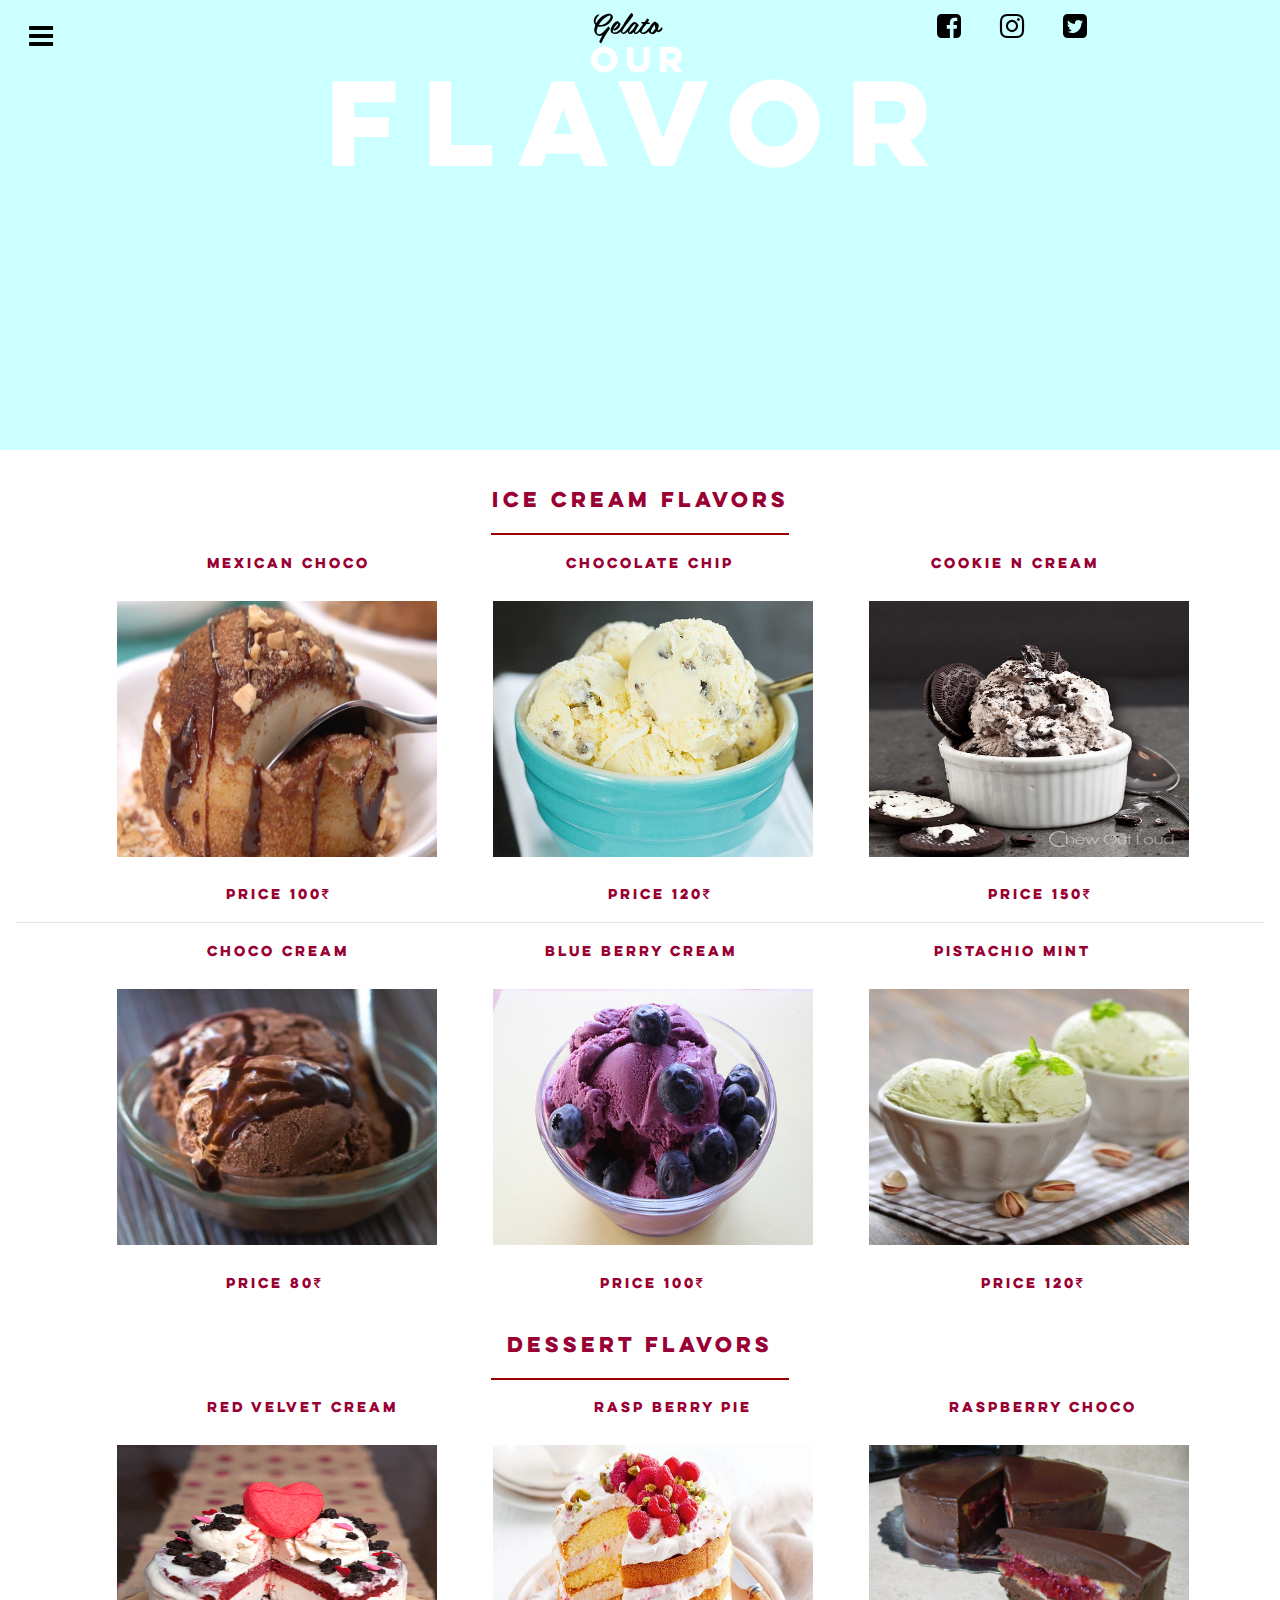
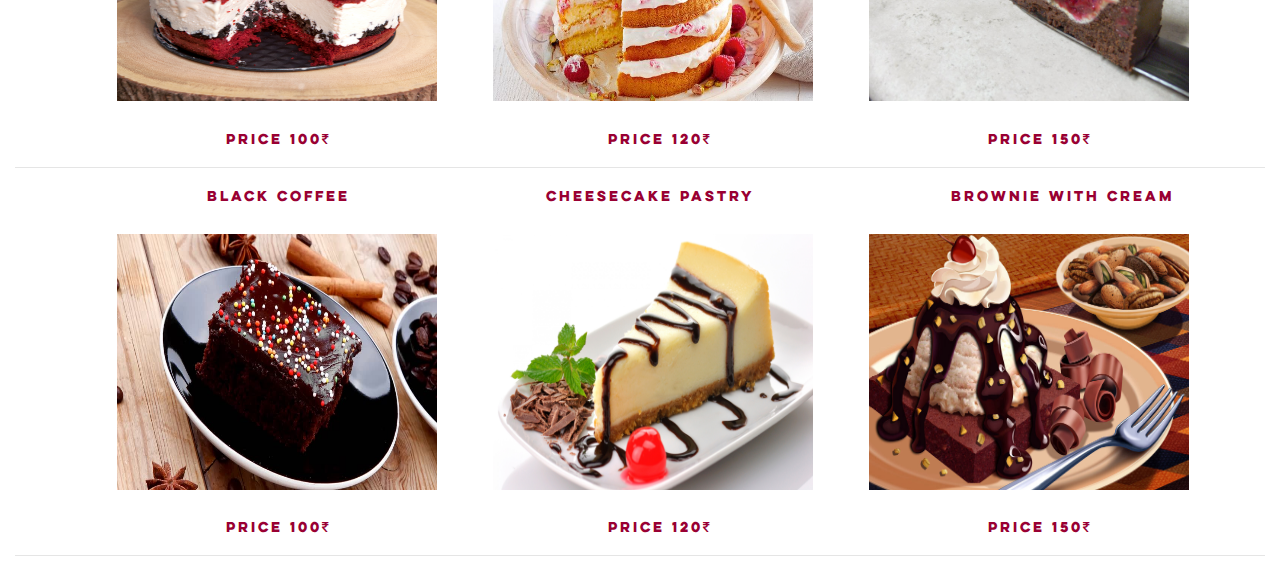
<file: menu.html>
<!DOCTYPE html PUBLIC "-//W3C//DTD XHTML 1.0 Transitional//EN" "http://www.w3.org/TR/xhtml1/DTD/xhtml1-transitional.dtd">
<html xmlns="http://www.w3.org/1999/xhtml">
<head>
<meta http-equiv="Content-Type" content="text/html; charset=utf-8" />
<meta name="viewport" content="width=device-width, initial-scale=1.0">
<title>Home</title>
<link rel="stylesheet" href="css/index.css" />
<link rel="stylesheet" href="css/bootstrap.min.css" />
<link rel="stylesheet" href="css/menu.css" />
<link rel="stylesheet" href="https://cdnjs.cloudflare.com/ajax/libs/font-awesome/4.7.0/css/font-awesome.min.css">
<script src="js/jquery-3.3.1.min.js"></script>
<script src="js/popper.min.js"></script>
<script src="js/bootstrap.min.js"></script>
<script src="js/carousel.js"></script>
 
</head>
 <body>
 <div class="container-fluid" >
<nav class="navbar fixed-top ">
<button class="navbar-toggler" type="button" data-toggle="collapse" data-target="#collapsibleNavbar">
<i class="fa fa-bars menubutton" ></i></button>
<div class="collapse navbar-collapse" id="collapsibleNavbar">
<ul class="navbar-nav">
    <li class="nav-item">
      <a class="nav-link" href="index.html#section1">Home</a>
    </li>
    <li class="nav-item">
      <a class="nav-link" href="index.html#section2">Flavors</a>
    </li>
    <li class="nav-item">
      <a class="nav-link" href="index.html#section3">Menu</a>
    </li>
    <li class="nav-item">
      <a class="nav-link" href="index.html#section4">Contact</a></li>
    </li>
    </li>
</ul>
</div>
</nav>
<p class="gelato">Gelato</p>
<p class="social"><a href="#"><i class="fa fa-facebook-square icon"></i></a>&nbsp;&nbsp;&nbsp;&nbsp;
    <a href="#" ><i class="fa fa-instagram icon" ></i></a>&nbsp;&nbsp;&nbsp;&nbsp;
        <a href="#"><i class="fa fa-twitter-square icon" ></i></a></p>
<div class="row">
<div class="container-fluid menu ">
	
<p class="m1p1">OUR</p>

<p class="m1p2">FLAVOR</p>
</div>
</div>
<p id="Flavors"> ICE CREAM FLAVORS</p>
<hr class="hr2" />
<p class="imghead">Mexican Choco</p>
<p class="imghead">Chocolate Chip</p>
<p class="imghead">Cookie N Cream</p>
<img alt="Mexican Choco" src="images/flavors/Mexican Choco.png" id="flavorimages" />
<img alt="Chocolate Chip" src="images/flavors/chocolate-chip-cookie-dough-ice-cream-12-600.jpg" id="flavorimages" />
<img alt="Cookie N Cream" src="images/flavors/Cookies-n-Cream-Ice-Cream-2.jpg" id="flavorimages" />
<p class="imgbottom">Price 100<i class="fa fa-rupee rs"></i></p>
<p class="imgbottom">Price 120<i class="fa fa-rupee rs"></i></p>
<p class="imgbottom">Price 150<i class="fa fa-rupee rs"></i></p>
<hr />
<p class="imghead">Choco Cream</p>
<p class="imghead">Blue Berry Cream</p>
<p class="imghead">Pistachio Mint</p>
<img alt="Choco Cream" src="images/flavors/Choco.jpg" id="flavorimages" />
<img alt="Blue Berry Cream" src="images/flavors/Blueberry Ice Cream.jpg" id="flavorimages" />
<img alt="Pistachio Mint" src="images/flavors/Pistachio Mint.jpg" id="flavorimages" />
<p class="imgbottom">Price 80<i class="fa fa-rupee rs"></i></p>
<p class="imgbottom">Price 100<i class="fa fa-rupee rs"></i></p>
<p class="imgbottom">Price 120<i class="fa fa-rupee rs"></i></p>
 
<p id="Flavors"> DESSERT FLAVORS</p>
<hr class="hr2" />
<p class="imghead">Red Velvet Cream</p>
<p class="imghead">Rasp Berry Pie</p>
<p class="imghead">Raspberry Choco</p>
<img alt="Red Velvet" src="images/flavors/red-velvet-cream-cheese-ice-cream-cake-recipe-02.jpg" id="flavorimages" />
<img alt="Rasp Berry " src="images/flavors/raspberry-honey-dessert-cake-92136-1.jpeg" id="flavorimages" />
<img alt="Raspberry Choco" src="images/flavors/Slice of Raspberry and Flourless Chocolate Cake PIECAKEN 2.JPG"  id="flavorimages" />
<p class="imgbottom">Price 100<i class="fa fa-rupee rs"></i></p>
<p class="imgbottom">Price 120<i class="fa fa-rupee rs"></i></p>
<p class="imgbottom">Price 150<i class="fa fa-rupee rs"></i></p>
<hr  />
<p class="imghead">Black Coffee</p>
<p class="imghead">Cheesecake Pastry</p>
<p class="imghead">Brownie with Cream</p>
<img alt="Black Coffe Choco" src="images/flavors/black coffee and chocolate cake with cinnamon coffee beans.jpg" id="flavorimages" />
<img alt="Cheesecake Pastry" src="images/flavors/Cheesecake-Pastry-Slice-Dessert-Dish-Chocolate-Layer-Frosting-Cherry-WallpapersByte-com-3840x2160.jpg" id="flavorimages" />
<img alt="Brownie with Icecream" src="images/flavors/Brownie with Icecream.jpg" id="flavorimages" />
<p class="imgbottom">Price 100<i class="fa fa-rupee rs"></i></p>
<p class="imgbottom">Price 120<i class="fa fa-rupee rs"></i></p>
<p class="imgbottom">Price 150<i class="fa fa-rupee rs"></i></p>
<hr />
</div>
</body>
</html>
</file>
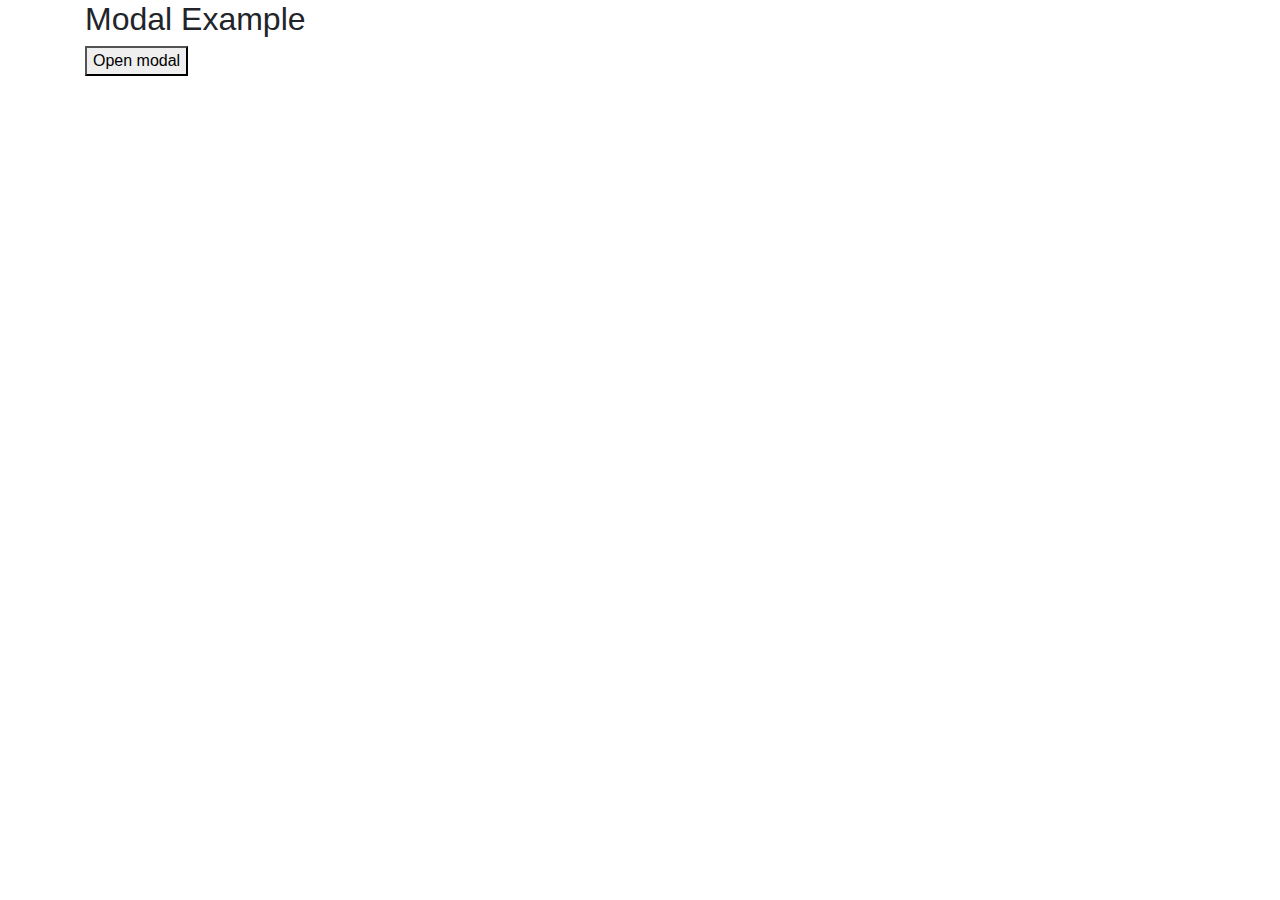
<file: model.html>
<!DOCTYPE html>
<html lang="en">
<head>
  <title>Bootstrap Example</title>
  <meta charset="utf-8">
  <meta name="viewport" content="width=device-width, initial-scale=1">
  <link rel="stylesheet" href="https://maxcdn.bootstrapcdn.com/bootstrap/4.0.0/css/bootstrap.min.css">
  <script src="https://ajax.googleapis.com/ajax/libs/jquery/3.3.1/jquery.min.js"></script>
  <script src="https://cdnjs.cloudflare.com/ajax/libs/popper.js/1.12.9/umd/popper.min.js"></script>
  <script src="https://maxcdn.bootstrapcdn.com/bootstrap/4.0.0/js/bootstrap.min.js"></script>
</head>
<body>
<style>
style
{
	margin-top:80vw;
}

.section1
{
	height: 50vh;
	width: 50vw;
	background-color: #F9DB79; 
}

</style>
<div class="container">
  <h2>Modal Example</h2>
  <!-- Button to Open the Modal -->
  <button type="button class="btn btn-primary style" data-toggle="modal" data-target="#myModal">
    Open modal
  </button>

  <!-- The Modal -->
  <div class="modal fade myModel " id="myModal">
    <div class="modal-dialog">
      <div class="modal-content">
      
        <!-- Modal Header -->
        <div class="modal-header">
          <h4 class="modal-title">Thanks for subscribing</h4>
          <button type="button" class="close" data-dismiss="modal">&times;</button>
        </div>
        
        <!-- Modal body -->
        <div class="modal-body section1">
          We will Provide new updates</br>through email
        </div>
        
        <!-- Modal footer -->
        <div class="modal-footer">
          <button type="button" class="btn btn-danger" data-dismiss="modal">Close</button>
        </div>
        
      </div>
    </div>
  </div>
  
</div>

</body>
</html>
</file>
<file: css/index.css>
.navbar
{
	width:8vw;
	height:8vh;
}
.nav-link
{
	color:#000;
	font-family: DIN Neuzeit Grotesk;
	font-size: 2vw;
}
.nav-link:hover
{
	color:#C66;
}
.menubutton
{
	font-size: 2.2vw !important;
	color: #000;
}
.menubutton:hover
{
	color: #C66;
}
.icon
{
	color:#000;	
}
.icon:hover
{
	color: #FFF;
}
.icon-carousel
{
	font-size:4.5vw !important;
	color: #6F3 !important;
}
.icon-close
{
	color:#600;
	font-size:2.5vw !important;
	margin-top: 0.2vw;
}
.navbar-toggler:hover
{
	background-color: #CF9;
}
	
#section1
{
	height: 100vh;
	width: 100vw;
	background-color: #F9DB79; 
	background-image: url(../images/background.jpg);
	background-repeat: no-repeat;
	background-size:  auto 80%;
    -moz-background-size:contain;
	background-position: 51%;
 	background-attachment: fixed;
}
.gelato
{
	font-family: belinda ;
	font-size:2.2vw;
	color: #000;
	padding-top: 0.5vw;
	position:fixed;
	margin-left:45vw;
}
.social
{
	font-size:2.2vw;
	position:fixed;
	margin-left:72vw;
	padding-top:0.5vw;
}
.s1p2
{
	font-family: Lulo Clean;
	font-size:2.5vw;
	color: #FFF;
	padding-top : 15%; 
	text-align:center;

}
.ice-cream
{
	font-family: Lulo clean;
	font-size:8.5vw;
	color: #FFF;
	text-align:center;
	margin-top: -4%;	
}
#section2
{ 
width: 100vw;
height: 100vh;

}
.section2-1
{
height:100vh;
width: 50vw;
padding-top:12vw;

}
.s2p1
{
	color: #903 !important ;
	font-family: Lulo Clean ;
	font-size: 2.8vw;
	text-align: center;
	padding-top : 20%;
}
.s2p2
{
	color: #933 !important ;
	font-family:  belinda;
	font-size: 2.4vw;
	text-align: center;
	margin-top : -4%;
	
}
.s2p3
{ 
	color: #933;
	font-family: DIN Neuzeit Grotesk;
	text-align: center;
	font-size : 2.5vw;
	padding-left;
	}
.hr1
{
	border-color: #900;
	border-style:groove;
	border-width:thin;
	width:28vw;
	margin-top : -2%;
}
.s2btn1
{
	padding-left: 43%;
	font-family:DIN Neuzeit Grotesk;	
}

.btns2b1
{
	padding : 0.15vw 2.5vw;
	font-size: 2.0vw;
	background-color:transparent;
	color: #000;
	cursor: pointer;
	border-color:#900;
	border-style:ridge;
}
.btns2b1:hover {
	background-color: #999 ;
                }
 
#section3
{ 
	height: 100vh; 
	width:100vw;
	background-color: #069;
	background-image: url(../images/s3-dessert.jpg);
	background-repeat:no-repeat;
	background-size:cover;
    -moz-background-size:cover;
	background-position:center center;
 	background-attachment: fixed;
}
.s3p1
{
	font-family:Lulo Clean;
	font-size: 4.5vw;
	color: #666 ;
	padding-top: 8vw;
	text-align:center;
}
.s3p2
{
	font-family:Lulo Clean;
	font-size: 8.5vw;
	color: #666;
	text-align:center;
}
.btns3
{
	padding: 1.0vw 5.5vw ;
	font-family: Lulo Clean;
	text-align:center;
}
.btns3b1
{
	padding: 0.15vw 2.5vw ;
	font-size: 1.8vw;
	background-color:transparent;
	color: #666 ;
	cursor: pointer;
	border-color:#666;
	border-style:ridge;
}
.btns3b1:hover {
	background-color: #CCC;
                }
#section4
{
	height: 50vh;
	width: 100vw;
	background-color: #CFC;
} 
.section4-1
{ 
width: 100vw;
height: 50vh;
background-color: #F06;
}
.section4-2
{
width: 100vw;
height: 50vh;
background-color: #000;
}
.carousel slide
{
	background-color:transparent !important;}
.imgContainer{
	width: 25vw;
	height: 50vh;
	float:left;  
}

.s4p1
{
	font-size: 2.0vw;
	font-family: DIN Neuzeit Grotesk;
	color: #FFF;
	padding-top:3vw;
	padding-left:13vw;
	margin-right: -1.8vw;
	
}

.s4p2
{
	font-size: 1.4vw;
	font-family: DIN Neuzeit Grotesk;
	color: #FFF;
	margin-left:12vw;
	margin-right:-4.5vw;
	float:left;		 
}
.s4p3
{
	font-size: 1.4vw;
	font-family: DIN Neuzeit Grotesk;
	color: #FFF;
	margin-left:13.5vw;
	margin-right:-7.5vw;
	float:left;		 
}
.s4input
{
	font-size: 1.5vw !important;
	font-family: DIN Neuzeit Grotesk;
	color: #930;
	width: 20vw;
	margin-left: 17.1vw;
}
.btns4
{
	padding: 0.5vw 7.7vw ;
	font-family: DIN Neuzeit Grotesk;
	font-size: 1.2vw;
	margin-top :1vw;
	margin-left: 17.1vw;
	text-align:center;
	
}
.btns4b1
{
	background-color: transparent;
	color: #FFF;
	border: 0.1vw ;
	cursor: pointer;
	border-color: skyblue;
	border-style: ridge!important;
}
.btns4b1:hover {
	background-color: #CCC;
                }
.img2
{
	width: 30%;
	height:auto;
}
@font-face 
{
	font-family: Lulo Clean;
	src:url(../fonts/Lulo%20Clean%20One%20Bold.otf);
	}

@font-face
{	
	font-family: Clicker script;
	src:url(../fonts/ClickerScript-Regular.ttf);
}

@font-face	
{
	font-family: DIN Neuzeit Grotesk;
	src: url(../fonts/DIN%20Neuzeit%20Grotesk%20Bold.otf);
}

@font-face	
{
	font-family: belinda;
	src: url(../fonts/belinda.otf);
}
@font-face	
{
	font-family:Atma;
	src:url(../fonts/Atma-Regular.ttf);
}

.model-Custom
{
	height:25vh !important;
	width:30vw !important;
	color:#933;
	font-size: 2.5vw !important;
	font-family: Clicker script;
	font-weight:bolder;
	text-align:justify;
	margin-left: 2.2vw;
	margin-top:1.5vw;

}
.modal-title
{
	color:#933;
	font-size: 2.5vw !important;
	font-family: DIN Neuzeit Grotesk ;
	font-weight:bolder;
	text-align:justify;
	padding-left: 1vw;
}
.modal-content
{
	background-color: #CFC !important;
}
.btn-info
{
	font-family:DIN Neuzeit Grotesk;
	font-size : 1.5vw !important;
	background-color: #933 !important;
	color:#FFF!important;
	padding: 0.15vw 2vw !important;
}
</file>
<file: css/menu.css>
.menu
{
	background-color: #CFF;
	width: 100vw;
	height: 50vh;
}
.m1p1
{
	font-family: Lulo Clean;
	font-size:2.5vw;
	text-align:center;
	padding-top: 3vw;
	color: #FFF;
}
.m1p2
{
	font-family: Lulo clean;
	font-size:8.5vw;
	color: #FFF;
	text-align:center;
	margin-top: -4%;

	}

#Flavors
{
	font-family: Lulo Clean;
	font-size:1.5vw;
	color: #903;
	 padding-top: 3vw;
	text-align:center;
}
.hr2
{
	border-color: #900;
	border-style:groove;
	border-width:thin;
	width:23.2vw;
	margin-top : ;
}
.imghead
{
	font-family: Lulo Clean;
	font-size:1.0vw;
	color: #903;
	padding-top:3vw;
	padding-left:15vw;
	display:inline;
}
.imgbottom
{
	font-family: Lulo Clean;
	font-size:1.0vw;
	color: #903;
	padding-left:16.5vw;
	margin-right: 5vw;
	display:inline;
}
	
#flavorimages
{
	width: 25vw;
	height: 20vw;
	margin-left: 8vw;
	margin-top: 2vw;
	margin-right: -4vw;
	margin-bottom: 2vw;
}
.rs
{
	font-size:1.0vw !important;
	font-family: Lulo Clean;
}
</file>
